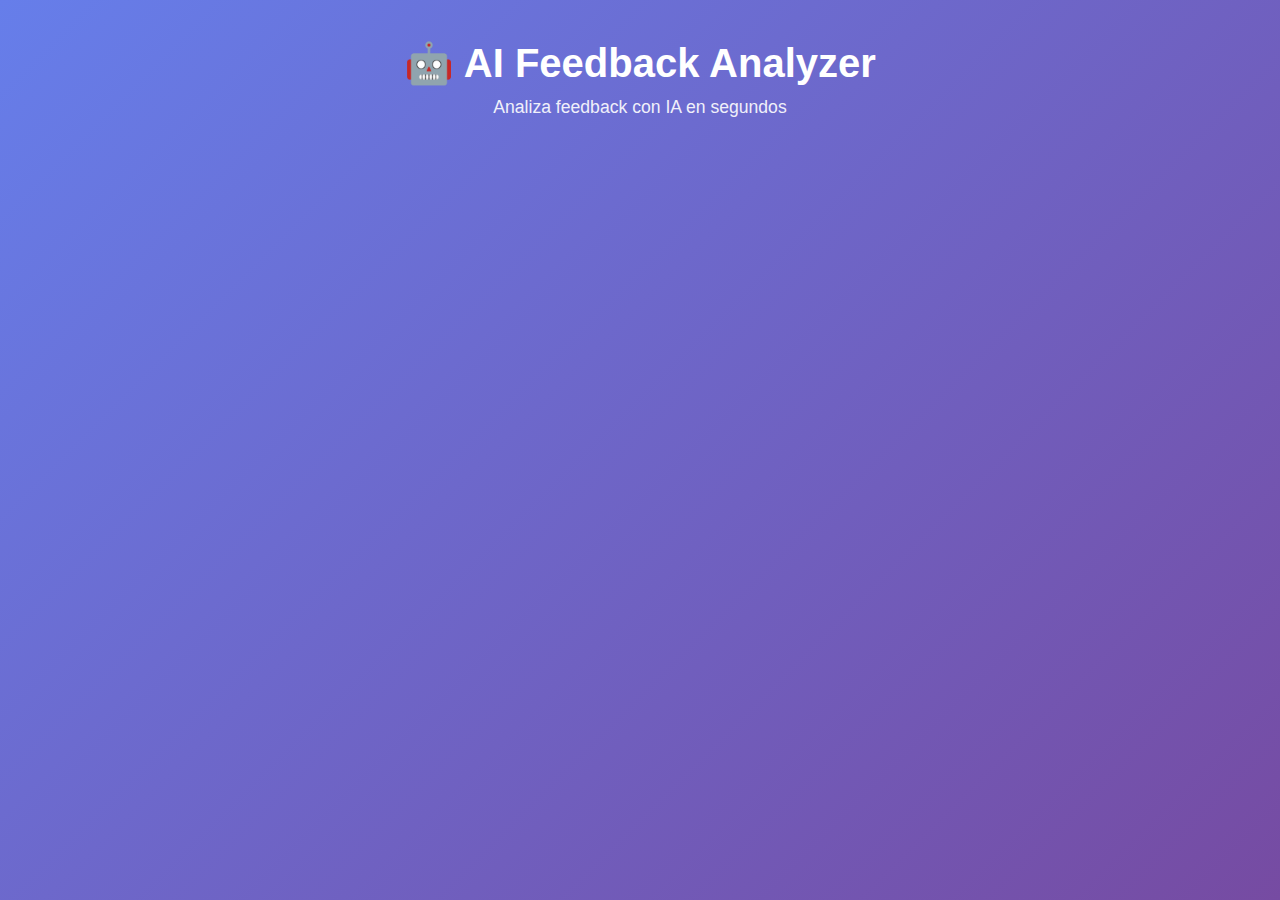
<file: index.html>
<!DOCTYPE html>
<html lang="es">
<head>
    <meta charset="UTF-8">
    <meta name="viewport" content="width=device-width, initial-scale=1.0">
    <title>🤖 AI Feedback Analyzer</title>
    <style>
        * { margin: 0; padding: 0; box-sizing: border-box; }
        body {
            font-family: -apple-system, BlinkMacSystemFont, 'Segoe UI', Roboto, sans-serif;
            background: linear-gradient(135deg, #667eea 0%, #764ba2 100%);
            min-height: 100vh;
            padding: 20px;
        }
        .container { max-width: 1200px; margin: 0 auto; }
        .header { text-align: center; color: white; margin-bottom: 40px; padding-top: 20px; }
        .header h1 { font-size: 2.5em; margin-bottom: 10px; }
        .header p { font-size: 1.1em; opacity: 0.9; }
        .card { background: white; border-radius: 15px; padding: 30px; box-shadow: 0 20px 60px rgba(0,0,0,0.3); margin-bottom: 20px; }
        .card h2 { color: #667eea; margin-bottom: 20px; }
        .form-group { margin-bottom: 15px; }
        .form-group label { display: block; margin-bottom: 8px; color: #333; font-weight: 500; }
        .form-group input, .form-group textarea { width: 100%; padding: 12px; border: 2px solid #e0e0e0; border-radius: 8px; font-family: inherit; font-size: 1em; }
        .form-group textarea { resize: vertical; min-height: 120px; }
        .form-group input:focus, .form-group textarea:focus { outline: none; border-color: #667eea; }
        .btn { background: linear-gradient(135deg, #667eea 0%, #764ba2 100%); color: white; border: none; padding: 12px 30px; border-radius: 8px; cursor: pointer; font-weight: 600; transition: all 0.2s; font-size: 1em; }
        .btn:hover { transform: translateY(-2px); box-shadow: 0 10px 20px rgba(102, 126, 234, 0.3); }
        .btn:disabled { opacity: 0.6; cursor: not-allowed; }
        .btn-logout { background: #e74c3c; margin-left: 10px; }
        .btn-logout:hover { background: #c0392b; }
        .results { margin-top: 20px; padding: 20px; background: #f5f7fa; border-radius: 8px; display: none; }
        .results.show { display: block; }
        .sentiment-badge { display: inline-block; padding: 8px 15px; border-radius: 20px; font-weight: 600; }
        .sentiment-positive { background: #d4edda; color: #155724; }
        .sentiment-negative { background: #f8d7da; color: #721c24; }
        .sentiment-neutral { background: #d1ecf1; color: #0c5460; }
        .alert { padding: 15px; border-radius: 8px; margin-bottom: 15px; display: none; }
        .alert.show { display: block; }
        .alert-success { background: #d4edda; color: #155724; border: 1px solid #c3e6cb; }
        .alert-error { background: #f8d7da; color: #721c24; border: 1px solid #f5c6cb; }
        .stats { display: grid; grid-template-columns: repeat(2, 1fr); gap: 15px; margin-top: 15px; }
        .stat-card { background: white; padding: 15px; border-radius: 8px; text-align: center; border: 1px solid #e0e0e0; }
        .stat-number { font-size: 2em; font-weight: bold; color: #667eea; }
        .stat-label { color: #666; font-size: 0.9em; margin-top: 5px; }
        .auth-tabs { display: flex; gap: 10px; margin-bottom: 20px; border-bottom: 2px solid #e0e0e0; }
        .auth-tab { padding: 10px 20px; background: none; border: none; color: #666; cursor: pointer; font-weight: 600; border-bottom: 3px solid transparent; }
        .auth-tab.active { color: #667eea; border-bottom-color: #667eea; }
        .auth-form { display: none; }
        .auth-form.show { display: block; }
        .api-display { background: #f5f7fa; padding: 15px; border-radius: 8px; margin-top: 15px; font-family: monospace; word-break: break-all; }
        @media (max-width: 768px) { .stats { grid-template-columns: 1fr; } .header h1 { font-size: 1.8em; } }
    </style>
</head>
<body>
    <div class="container">
        <div class="header">
            <h1>🤖 AI Feedback Analyzer</h1>
            <p>Analiza feedback con IA en segundos</p
</file>
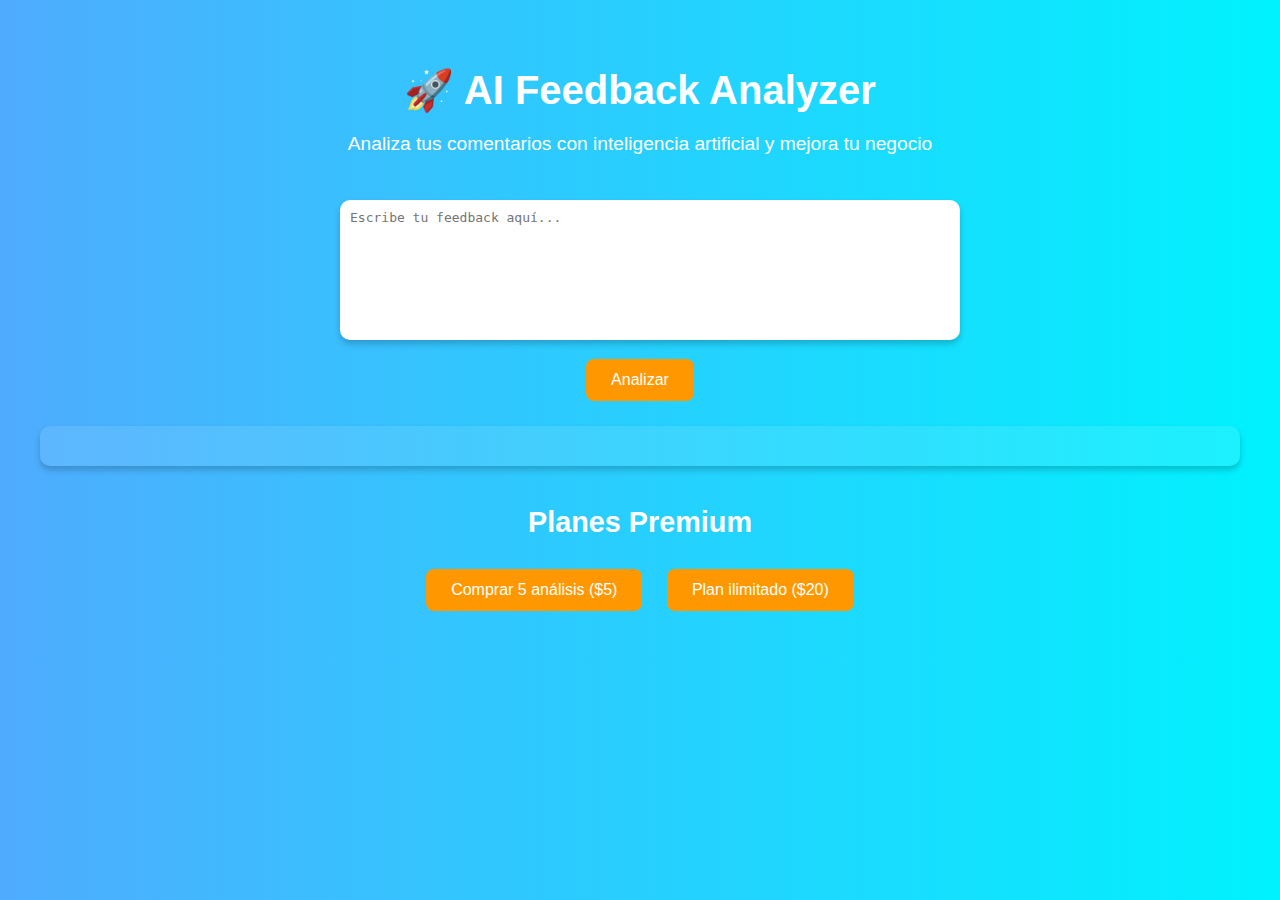
<file: templates/index.html>
<!DOCTYPE html>
<html lang="es">
<head>
    <meta charset="UTF-8">
    <title>AI Feedback Analyzer</title>
    <link rel="stylesheet" href="/static/style.css">
</head>
<body>
    <header>
        <h1>🚀 AI Feedback Analyzer</h1>
        <p>Analiza tus comentarios con inteligencia artificial y mejora tu negocio</p>
    </header>
    <main>
        <form id="feedbackForm">
            <textarea name="text" placeholder="Escribe tu feedback aquí..." required></textarea>
            <button type="submit">Analizar</button>
        </form>
        <div id="result"></div>
    </main>
    <section>
        <h2>Planes Premium</h2>
        <button onclick="startPayment(500)">Comprar 5 análisis ($5)</button>
        <button onclick="startPayment(2000)">Plan ilimitado ($20)</button>
    </section>
    <script src="/static/app.js"></script>
</body>
</html>
</file>
<file: static/style.css>
body {
    font-family: Arial, sans-serif;
    background: linear-gradient(to right, #4facfe, #00f2fe);
    color: #fff;
    text-align: center;
    padding: 40px;
    margin: 0;
}

header {
    margin-bottom: 30px;
}

h1 {
    font-size: 2.5em;
    margin-bottom: 10px;
}

p {
    font-size: 1.2em;
}

form {
    margin: 20px auto;
    max-width: 600px;
}

textarea {
    width: 100%;
    height: 120px;
    margin: 15px 0;
    border-radius: 10px;
    padding: 10px;
    border: none;
    font-size: 1em;
    resize: none;
    box-shadow: 0 4px 6px rgba(0,0,0,0.2);
}

button {
    background: #ff9800;
    border: none;
    padding: 12px 25px;
    border-radius: 8px;
    font-size: 16px;
    cursor: pointer;
    color: #fff;
    transition: background 0.3s ease;
}

button:hover {
    background: #e68900;
}

#result {
    margin-top: 25px;
    background: rgba(255,255,255,0.1);
    padding: 20px;
    border-radius: 10px;
    box-shadow: 0 4px 6px rgba(0,0,0,0.2);
}

section {
    margin-top: 40px;
}

section h2 {
    margin-bottom: 20px;
    font-size: 1.8em;
}

section button {
    margin: 10px;
}
</file>
